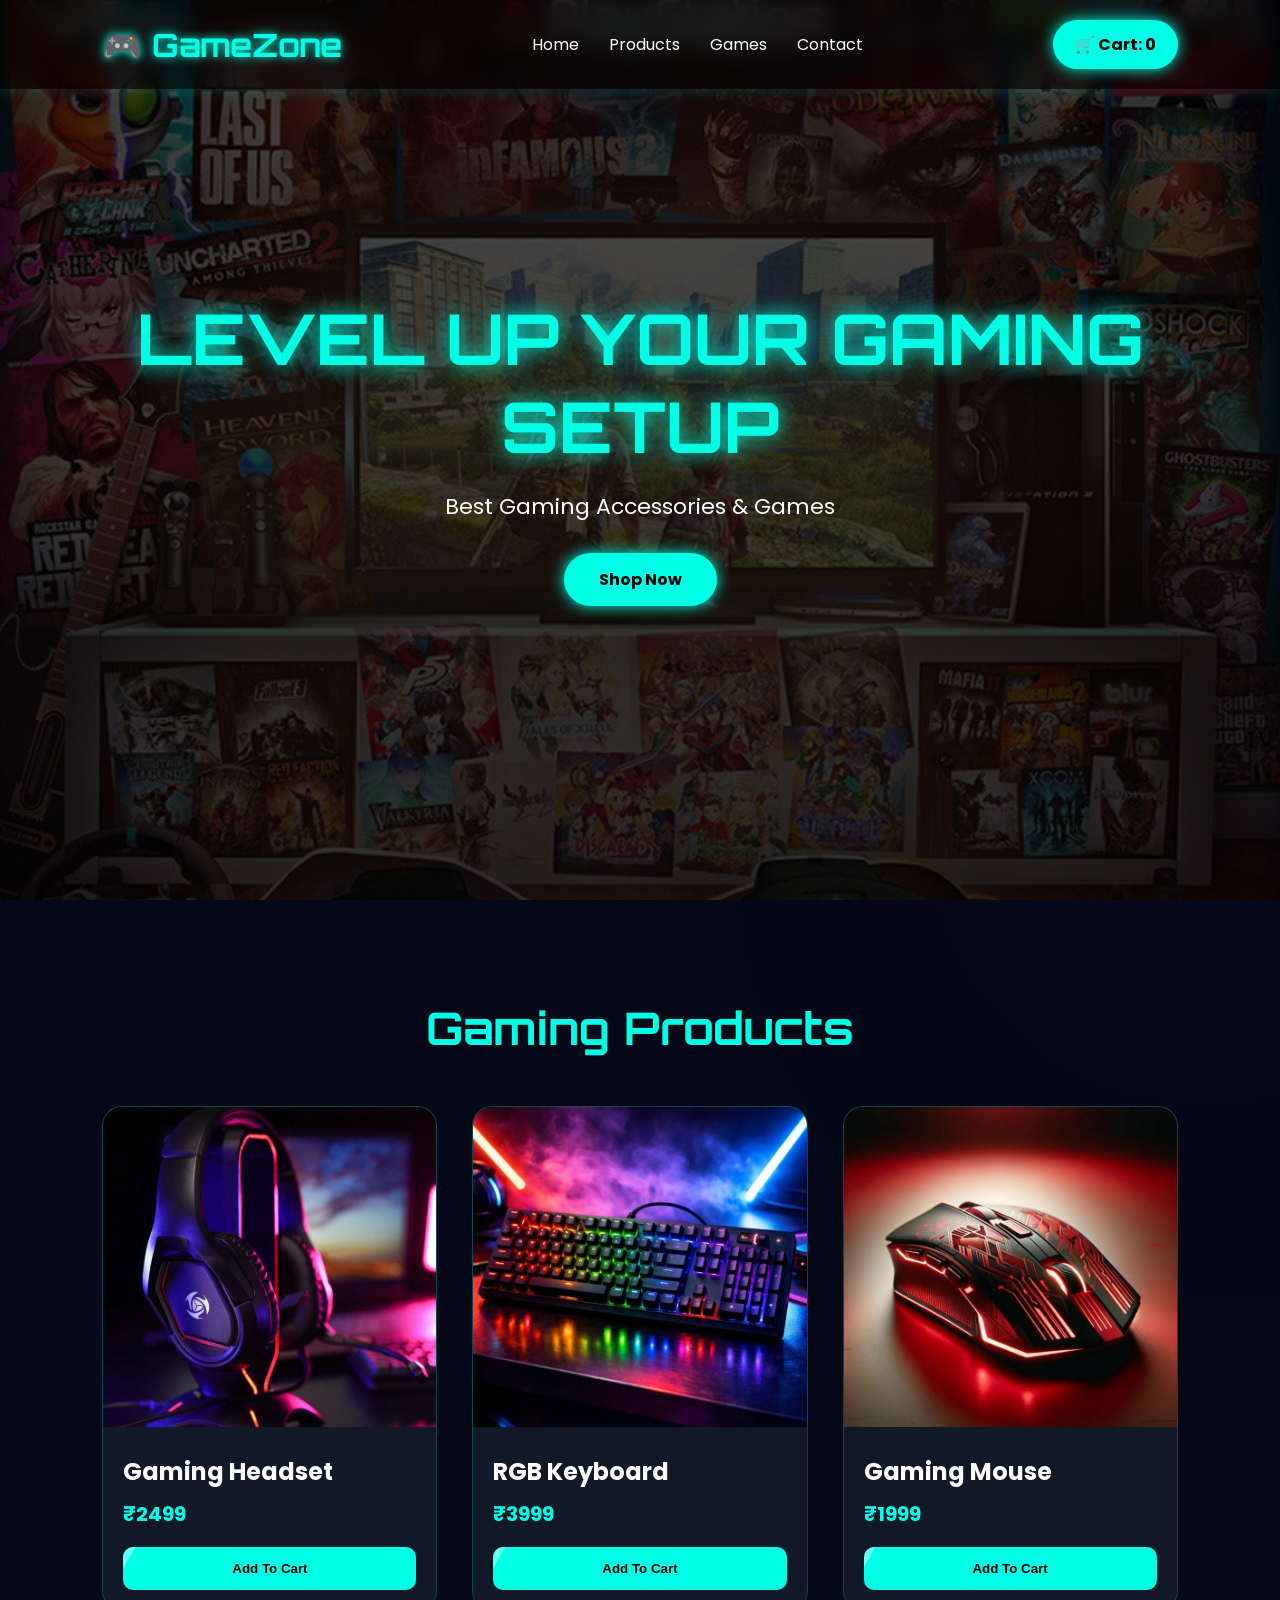
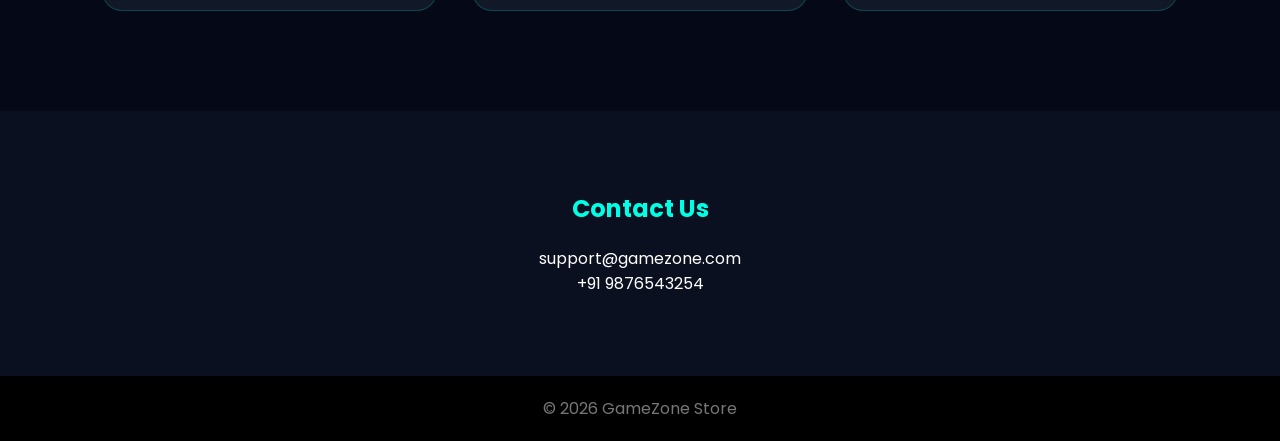
<file: index.html>
<!-- index.html -->

<!DOCTYPE html>
<html lang="en">

<head>

    <meta charset="UTF-8">

    <meta name="viewport"
    content="width=device-width, initial-scale=1.0">

    <title>GameZone Store</title>

    <link rel="stylesheet"
    href="style.css">

</head>

<body>

    <!-- NAVBAR -->

    <header>

        <nav class="navbar">

            <h1 class="logo">🎮 GameZone</h1>

            <ul class="nav-links">

                <li><a href="#">Home</a></li>

                <li><a href="#products">
                    Products
                </a></li>

                <li><a href="games.html">
                    Games
                </a></li>

                <li><a href="#contact">
                    Contact
                </a></li>

            </ul>

            <!-- CART -->

            <div class="cart"
            onclick="toggleCart()">

                🛒 Cart:
                <span id="cart-count">0</span>

            </div>

        </nav>

    </header>

    <!-- CART SIDEBAR -->

    <div class="cart-sidebar"
    id="cart-sidebar">

        <h2>🛒 Your Cart</h2>

        <div id="cart-items"></div>

        <h3 id="cart-total">
            Total: ₹0
        </h3>

    </div>

    <!-- HERO SECTION -->

    <section class="hero">

        <div class="hero-content">

            <h2>
                LEVEL UP YOUR
                GAMING SETUP
            </h2>

            <p>
                Best Gaming Accessories
                & Games
            </p>

            <a href="#products"
            class="btn">

                Shop Now

            </a>

        </div>

    </section>

    <!-- PRODUCTS -->

    <section class="products"
    id="products">

        <h2 class="section-title">
            Gaming Products
        </h2>

        <div class="product-container">

            <!-- PRODUCT 1 -->

            <div class="product-card">

                <img src="images/headset.jpg">

                <div class="product-card-content">

                    <h3>Gaming Headset</h3>

                    <p>₹2499</p>

                    <button
                    onclick="addToCart(
                    'Gaming Headset',
                    2499
                    )">

                        Add To Cart

                    </button>

                </div>

            </div>

            <!-- PRODUCT 2 -->

            <div class="product-card">

                <img src="images/keyboard.jpg">

                <div class="product-card-content">

                    <h3>RGB Keyboard</h3>

                    <p>₹3999</p>

                    <button
                    onclick="addToCart(
                    'RGB Keyboard',
                    3999
                    )">

                        Add To Cart

                    </button>

                </div>

            </div>

            <!-- PRODUCT 3 -->

            <div class="product-card">

                <img src="images/mouse.jpg">

                <div class="product-card-content">

                    <h3>Gaming Mouse</h3>

                    <p>₹1999</p>

                    <button
                    onclick="addToCart(
                    'Gaming Mouse',
                    1999
                    )">

                        Add To Cart

                    </button>

                </div>

            </div>

        </div>

    </section>

    <!-- CONTACT -->

    <section class="contact"
    id="contact">

        <h2>Contact Us</h2>

        <p>
            support@gamezone.com
        </p>

        <p>
            +91 9876543254
        </p>

    </section>

    <!-- FOOTER -->

    <footer>

        <p>
            © 2026 GameZone Store
        </p>

    </footer>

    <!-- SCRIPT -->

    <script src="script.js"></script>

</body>
</html>
</file>
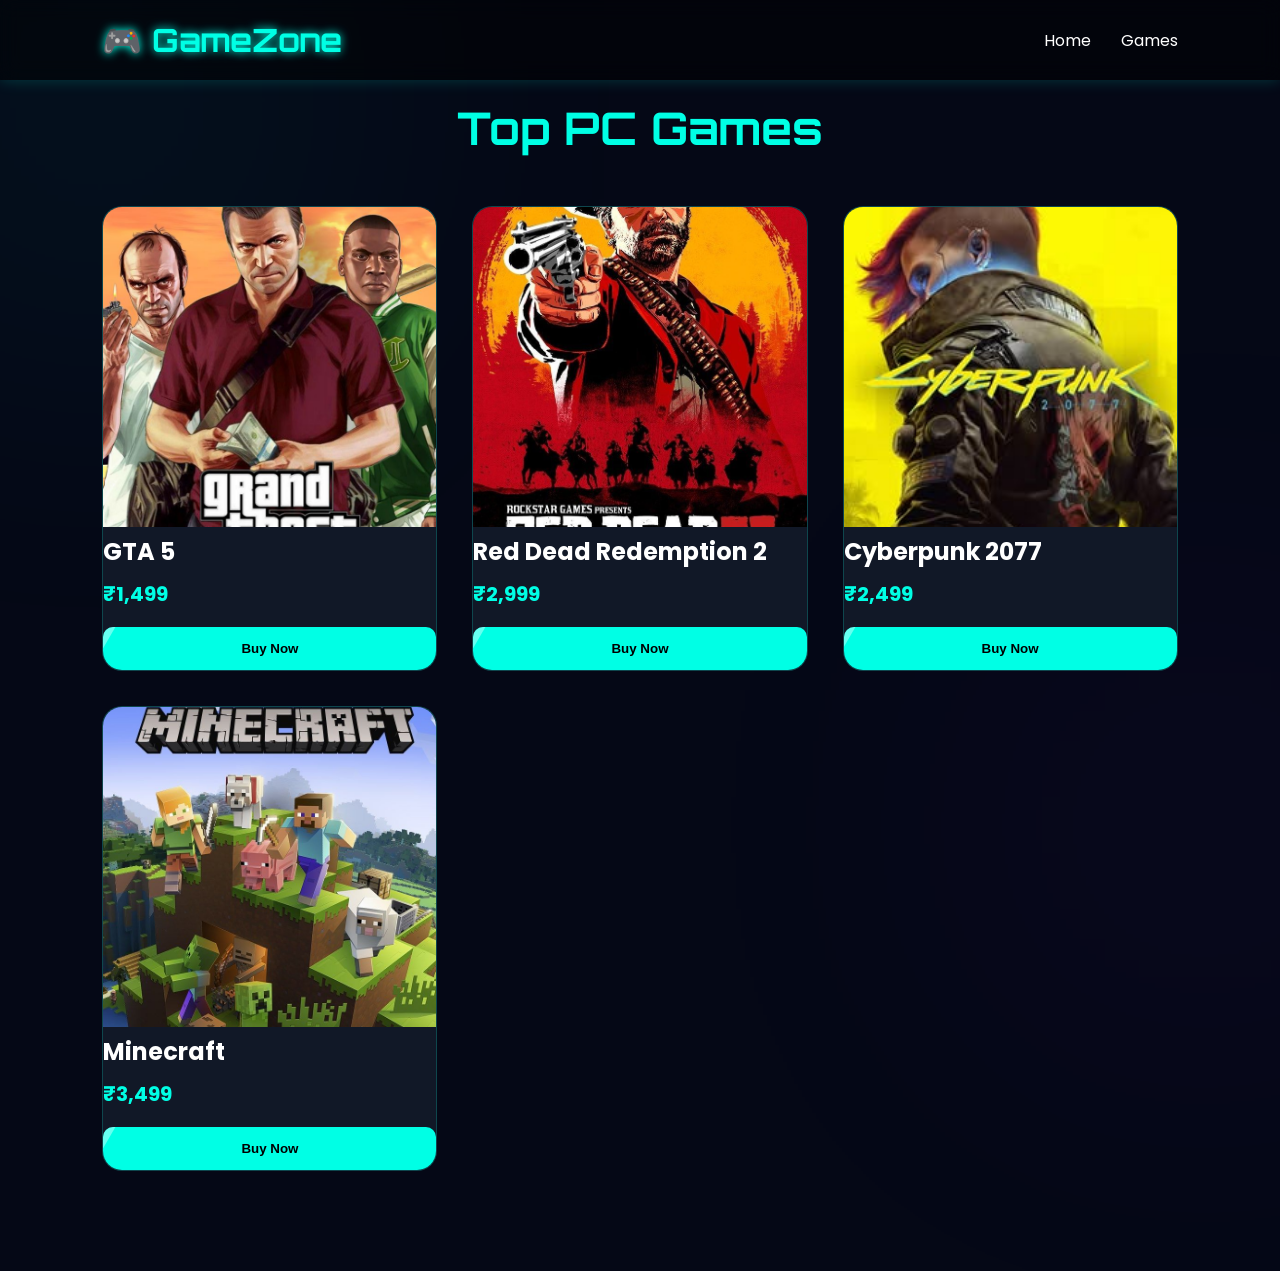
<file: games.html>
<!DOCTYPE html>
<html lang="en">
<head>
  <meta charset="UTF-8">
  <meta name="viewport" content="width=device-width, initial-scale=1.0">
  <title>Games Store</title>
  <link rel="stylesheet" href="style.css">
</head>
<body>

  <!-- Navbar -->

  <header>
    <nav class="navbar">

      <h1 class="logo">🎮 GameZone</h1>

      <ul class="nav-links">
        <li><a href="index.html">Home</a></li>
        <li><a href="games.html">Games</a></li>
      </ul>

    </nav>
  </header>

  <!-- Games Section -->

  <section class="products">

    <h2 class="section-title">Top PC Games</h2>

    <div class="product-container">

      <!-- GTA 5 -->

      <div class="product-card">
        <img src="images/gta.jpg" alt="GTA 5">

        <h3>GTA 5</h3>

        <p>₹1,499</p>

        <button onclick="buyGame('GTA 5')">
    Buy Now
</button>
        </button>
      </div>

      <!-- RDR2 -->

      <div class="product-card">
        <img src="images/rdr.jpg" alt="Red Dead Redemption 2">

        <h3>Red Dead Redemption 2</h3>

        <p>₹2,999</p>

        <button onclick="buyGame('RDR2')">
          Buy Now
        </button>
      </div>

      <!-- Cyberpunk -->

      <div class="product-card">
        <img src="images/cyber.jpg" alt="Cyberpunk 2077">

        <h3>Cyberpunk 2077</h3>

        <p>₹2,499</p>

        <button onclick="buyGame('Cyberpunk 2077')">
          Buy Now
        </button>
      </div>

      <!-- Minecraft -->

      <div class="product-card">
        <img src="images/mine.jpg" alt="Minecraft">

        <h3>Minecraft</h3>

        <p>₹3,499</p>

        <button onclick="buyGame('Minecraft')">
          Buy Now
        </button>
      </div>

    </div>

  </section>

  <script src="script.js"></script>

</body>
</html>
</file>
<file: style.css>
/* style.css */

@import url('https://fonts.googleapis.com/css2?family=Orbitron:wght@500;700&family=Poppins:wght@300;400;500;600&display=swap');

*{
    margin:0;
    padding:0;
    box-sizing:border-box;
}

body{
    background:#050816;
    color:white;
    font-family:'Poppins',sans-serif;
}

/* NAVBAR */

.navbar{

    display:flex;
    justify-content:space-between;
    align-items:center;

    padding:20px 8%;

    background:rgba(0,0,0,0.5);

    position:fixed;

    width:100%;

    top:0;

    backdrop-filter:blur(10px);

    z-index:1000;
}

.logo{

    color:#00ffe5;

    font-size:32px;

    font-family:'Orbitron',sans-serif;

    text-shadow:0 0 10px #00ffe5;
}

.nav-links{

    display:flex;

    list-style:none;

    gap:30px;
}

.nav-links a{

    text-decoration:none;

    color:white;

    transition:0.3s;
}

.nav-links a:hover{

    color:#00ffe5;
}

/* CART */

.cart{

    background:#00ffe5;

    color:black;

    padding:12px 22px;

    border-radius:30px;

    cursor:pointer;

    font-weight:bold;

    box-shadow:0 0 15px #00ffe5;
}

/* HERO */

.hero{

    height:100vh;

    background:
    linear-gradient(rgba(0,0,0,0.7),
    rgba(0,0,0,0.8)),
    url('images/banner.jpg');

    background-size:cover;

    background-position:center;

    display:flex;

    justify-content:center;

    align-items:center;

    text-align:center;
}

.hero-content h2{

    font-size:70px;

    color:#00ffe5;

    text-shadow:0 0 20px #00ffe5;

    margin-bottom:20px;

    font-family:'Orbitron',sans-serif;
}

.hero-content p{

    font-size:22px;

    margin-bottom:30px;
}

.btn{

    display:inline-block;

    padding:14px 35px;

    background:#00ffe5;

    color:black;

    text-decoration:none;

    border-radius:40px;

    font-weight:bold;

    transition:0.4s;

    box-shadow:0 0 15px #00ffe5;
}

.btn:hover{

    transform:scale(1.08);
}

/* PRODUCTS */

.products{

    padding:100px 8%;
}

.section-title{

    text-align:center;

    font-size:45px;

    color:#00ffe5;

    margin-bottom:50px;

    font-family:'Orbitron',sans-serif;
}

.product-container{

    display:grid;

    grid-template-columns:
    repeat(auto-fit,minmax(280px,1fr));

    gap:35px;
}

.product-card{

    background:#111827;

    border-radius:20px;

    overflow:hidden;

    transition:0.4s;

    border:1px solid rgba(0,255,229,0.2);
}

.product-card:hover{

    transform:translateY(-10px);

    box-shadow:0 0 25px rgba(0,255,229,0.3);
}

.product-card img{

    width:100%;

    height:320px;

    object-fit:cover;
}

.product-card-content{

    padding:20px;
}

.product-card h3{

    margin-bottom:10px;

    font-size:24px;
}

.product-card p{

    color:#00ffe5;

    margin-bottom:18px;

    font-size:20px;

    font-weight:bold;
}

.product-card button{

    width:100%;

    padding:14px;

    border:none;

    border-radius:10px;

    background:#00ffe5;

    font-weight:bold;

    cursor:pointer;

    transition:0.3s;
}

.product-card button:hover{

    background:white;
}

/* CART SIDEBAR */

.cart-sidebar{

    position:fixed;

    top:0;

    right:-400px;

    width:350px;

    height:100vh;

    background:#0b1020;

    padding:30px;

    transition:0.5s;

    z-index:2000;

    border-left:2px solid #00ffe5;
}

.cart-sidebar.active{

    right:0;
}

.cart-sidebar h2{

    color:#00ffe5;

    margin-bottom:30px;
}

.cart-item{

    display:flex;

    justify-content:space-between;

    margin-bottom:20px;

    border-bottom:1px solid rgba(255,255,255,0.1);

    padding-bottom:10px;
}

.cart-item span{

    color:#00ffe5;
}

/* CONTACT */

.contact{

    text-align:center;

    padding:80px 8%;

    background:#0b1020;
}

.contact h2{

    color:#00ffe5;

    margin-bottom:20px;
}

/* FOOTER */

footer{

    background:black;

    text-align:center;

    padding:20px;

    color:#777;
}

/* RESPONSIVE */

@media(max-width:768px){

    .navbar{

        flex-direction:column;

        gap:20px;
    }

    .hero-content h2{

        font-size:42px;
    }

}
/* ===== FLOATING ANIMATION ===== */

.product-card{

    animation:floatCard 4s ease-in-out infinite;

}

@keyframes floatCard{

    0%{
        transform:translateY(0px);
    }

    50%{
        transform:translateY(-8px);
    }

    100%{
        transform:translateY(0px);
    }

}

/* ===== NEON BORDER GLOW ===== */



/* ===== HERO TEXT GLOW ===== */

.hero-content h2{

    animation:neonPulse 2s infinite alternate;
}

@keyframes neonPulse{

    from{

        text-shadow:
        0 0 10px #00ffe5,
        0 0 20px #00ffe5,
        0 0 40px #00ffe5;
    }

    to{

        text-shadow:
        0 0 20px #00ffe5,
        0 0 40px #00ffe5,
        0 0 80px #00ffe5;
    }

}

/* ===== BUTTON SHINE EFFECT ===== */

.product-card button{

    position:relative;

    overflow:hidden;
}

.product-card button::before{

    content:'';

    position:absolute;

    top:0;
    left:-100%;

    width:100%;
    height:100%;

    background:rgba(255,255,255,0.4);

    transform:skewX(-30deg);

    transition:0.7s;
}

.product-card button:hover::before{

    left:120%;
}

/* ===== NAVBAR GLOW ===== */

.navbar{

    box-shadow:
    0 0 15px rgba(0,255,229,0.2);
}

/* ===== IMAGE ZOOM EFFECT ===== */

.product-card{

    overflow:hidden;
}

.product-card img{

    transition:0.5s;
}

.product-card:hover img{

    transform:scale(1.08);
}

/* ===== SECTION FADE ANIMATION ===== */

.products,
.contact{

    animation:fadeIn 1.5s ease;
}

@keyframes fadeIn{

    from{

        opacity:0;
        transform:translateY(40px);
    }

    to{

        opacity:1;
        transform:translateY(0);
    }

}

/* ===== BACKGROUND GLOW CIRCLES ===== */

body::before{

    content:'';

    position:fixed;

    width:400px;
    height:400px;

    background:#00ffe5;

    filter:blur(180px);

    opacity:0.08;

    top:-100px;
    left:-100px;

    z-index:-1;
}

body::after{

    content:'';

    position:fixed;

    width:350px;
    height:350px;

    background:#8a2eff;

    filter:blur(180px);

    opacity:0.08;

    bottom:-100px;
    right:-100px;

    z-index:-1;
}
</file>
